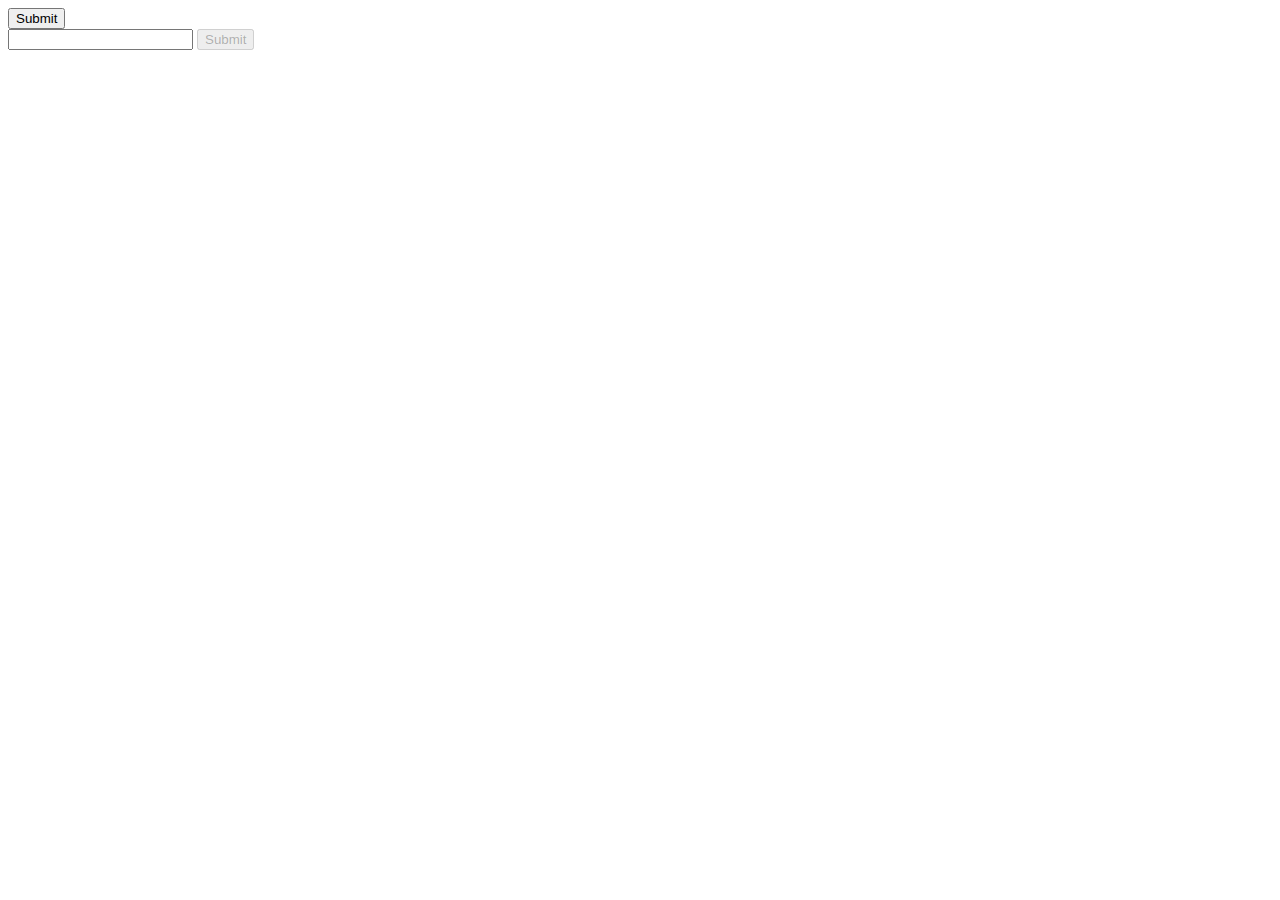
<file: index.html>
<!DOCTYPE html>
<html lang="en">
<head>
    <meta charset="UTF-8">
    <meta name="viewport" content="width=device-width, initial-scale=1.0">
    <meta http-equiv="X-UA-Compatible" content="ie=edge">
    <title>Document</title>
</head>
<body>

    <input type="submit" id="btnSubmit" value="Submit">

    <form action="">
        <input type="text" id="input-field">
        <input type="submit" disabled>
    </form>
    
    <script src="http://code.jquery.com/jquery-3.3.1.js" integrity="sha256-2Kok7MbOyxpgUVvAk/HJ2jigOSYS2auK4Pfzbm7uH60=" crossorigin="anonymous"></script>
    <script src="app.js"></script>
</body>
</html>
</file>
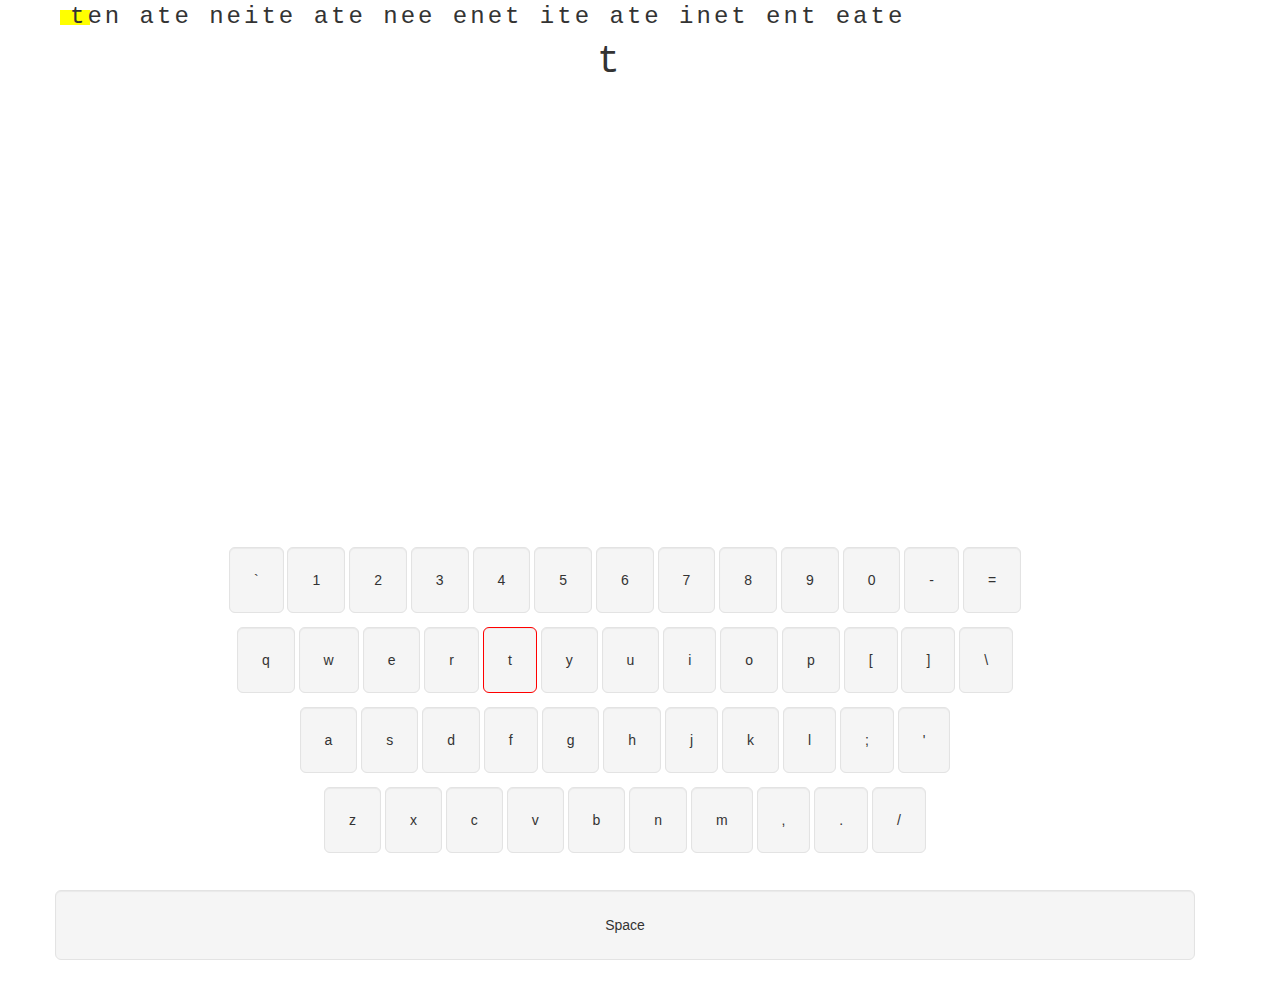
<file: just_my_type/index.html>
<!DOCTYPE html>
<html lang="en">

<head>
	<meta charset="UTF-8">
	<meta name="viewport" content="width=device-width, initial-scale=1.0">
	<meta http-equiv="X-UA-Compatible" content="ie=edge">
	<title>Just My Type</title>
	<link rel="stylesheet" href="https://maxcdn.bootstrapcdn.com/bootstrap/3.3.7/css/bootstrap.min.css" integrity="sha384-BVYiiSIFeK1dGmJRAkycuHAHRg32OmUcww7on3RYdg4Va+PmSTsz/K68vbdEjh4u"
	 crossorigin="anonymous">
	<link rel="stylesheet" href="styles.css">
	<script src="https://code.jquery.com/jquery-3.3.1.min.js" integrity="sha256-FgpCb/KJQlLNfOu91ta32o/NMZxltwRo8QtmkMRdAu8="
	 crossorigin="anonymous"></script>
	<script src="app.js"></script>
</head>

<body>
	<div class="container" id="target">
		<div class="row col-md-12" id="prompt-container">
			<div class="row col-xs-12" id="yellow-block"></div>
			<div class="row col-lg-12" id="sentence"></div>
			<div class="row col-lg-12 text-center" id="feedback"></div>
			<div class="row col-lg-12 text-center" id="target-letter"></div>
		</div>
		<div class="text-center keyboard-container" id="keyboard-upper-container">
			<div class="row col-lg-12 keys-row">
				<span class="well well-lg key" id="126">~</span>
				<span class="well well-lg key" id="33">!</span>
				<span class="well well-lg key" id="64">@</span>
				<span class="well well-lg key" id="35">#</span>
				<span class="well well-lg key" id="36">$</span>
				<span class="well well-lg key" id="37">%</span>
				<span class="well well-lg key" id="94">^</span>
				<span class="well well-lg key" id="38">&</span>
				<span class="well well-lg key" id="42">*</span>
				<span class="well well-lg key" id="40">(</span>
				<span class="well well-lg key" id="41">)</span>
				<span class="well well-lg key" id="95">_</span>
				<span class="well well-lg key" id="43">+</span>
			</div>
			<div class="row col-lg-12 keys-row">
				<span class="well well-lg key" id="81">Q</span>
				<span class="well well-lg key" id="87">W</span>
				<span class="well well-lg key" id="69">E</span>
				<span class="well well-lg key" id="82">R</span>
				<span class="well well-lg key" id="84">T</span>
				<span class="well well-lg key" id="89">Y</span>
				<span class="well well-lg key" id="85">U</span>
				<span class="well well-lg key" id="73">I</span>
				<span class="well well-lg key" id="79">O</span>
				<span class="well well-lg key" id="80">P</span>
				<span class="well well-lg key" id="123">{</span>
				<span class="well well-lg key" id="125">}</span>
				<span class="well well-lg key" id="124">|</span>
			</div>
			<div class="row col-lg-12 keys-row">
				<span class="well well-lg key" id="65">A</span>
				<span class="well well-lg key" id="83">S</span>
				<span class="well well-lg key" id="68">D</span>
				<span class="well well-lg key" id="70">F</span>
				<span class="well well-lg key" id="71">G</span>
				<span class="well well-lg key" id="72">H</span>
				<span class="well well-lg key" id="74">J</span>
				<span class="well well-lg key" id="75">K</span>
				<span class="well well-lg key" id="76">L</span>
				<span class="well well-lg key" id="58">:</span>
				<span class="well well-lg key" id="34">"</span>
			</div>
			<div class="row col-lg-12 keys-row">
				<span class="well well-lg key" id="90">Z</span>
				<span class="well well-lg key" id="88">X</span>
				<span class="well well-lg key" id="67">C</span>
				<span class="well well-lg key" id="86">V</span>
				<span class="well well-lg key" id="66">B</span>
				<span class="well well-lg key" id="78">N</span>
				<span class="well well-lg key" id="77">M</span>
				<span class="well well-lg key" id="60">&#60</span>
				<span class="well well-lg key" id="62">&#62</span>
				<span class="well well-lg key" id="63">?</span>
			</div>
		</div>
		<div class="text-center keyboard-container" id="keyboard-lower-container">
			<div class="row col-lg-12 keys-row">
				<span class="well well-lg key" id="96">`</span>
				<span class="well well-lg key" id="49">1</span>
				<span class="well well-lg key" id="50">2</span>
				<span class="well well-lg key" id="51">3</span>
				<span class="well well-lg key" id="52">4</span>
				<span class="well well-lg key" id="53">5</span>
				<span class="well well-lg key" id="54">6</span>
				<span class="well well-lg key" id="55">7</span>
				<span class="well well-lg key" id="56">8</span>
				<span class="well well-lg key" id="57">9</span>
				<span class="well well-lg key" id="48">0</span>
				<span class="well well-lg key" id="45">-</span>
				<span class="well well-lg key" id="61">=</span>
			</div>
			<div class="row col-lg-12 keys-row">
				<span class="well well-lg key" id="113">q</span>
				<span class="well well-lg key" id="119">w</span>
				<span class="well well-lg key" id="101">e</span>
				<span class="well well-lg key" id="114">r</span>
				<span class="well well-lg key" id="116">t</span>
				<span class="well well-lg key" id="121">y</span>
				<span class="well well-lg key" id="117">u</span>
				<span class="well well-lg key" id="105">i</span>
				<span class="well well-lg key" id="111">o</span>
				<span class="well well-lg key" id="112">p</span>
				<span class="well well-lg key" id="91">[</span>
				<span class="well well-lg key" id="93">]</span>
				<span class="well well-lg key" id="92">\</span>
			</div>
			<div class="row col-lg-12 keys-row">
				<span class="well well-lg key" id="97">a</span>
				<span class="well well-lg key" id="115">s</span>
				<span class="well well-lg key" id="100">d</span>
				<span class="well well-lg key" id="102">f</span>
				<span class="well well-lg key" id="103">g</span>
				<span class="well well-lg key" id="104">h</span>
				<span class="well well-lg key" id="106">j</span>
				<span class="well well-lg key" id="107">k</span>
				<span class="well well-lg key" id="108">l</span>
				<span class="well well-lg key" id="59">;</span>
				<span class="well well-lg key" id="39">'</span>
			</div>
			<div class="row col-lg-12 keys-row">
				<span class="well well-lg key" id="122">z</span>
				<span class="well well-lg key" id="120">x</span>
				<span class="well well-lg key" id="99">c</span>
				<span class="well well-lg key" id="118">v</span>
				<span class="well well-lg key" id="98">b</span>
				<span class="well well-lg key" id="110">n</span>
				<span class="well well-lg key" id="109">m</span>
				<span class="well well-lg key" id="44">,</span>
				<span class="well well-lg key" id="46">.</span>
				<span class="well well-lg key" id="47">/</span>
			</div>
		</div>
		<div class="row col-lg-12 text-center keys-row">
			<div class="well well-lg key" id="32">Space</div>
		</div>
	</div>
</body>

</html>
</file>
<file: just_my_type/styles.css>
* {
  margin: 0;
  padding: 0;	
}

#prompt-container {
  font-family: Courier New, Courier, monospace;
  font-size: 24px;
  letter-spacing: 3px;
}

#yellow-block {
  position: absolute;
  margin-top: 10px;
  left: 20px;
  width: 15px;
  height: 15px;
  background-color: yellow;
}

.highlight {
  background-color: yellow;
}

.prompt {
  border-color: red;
}

.keyboard-container {
  margin-top: 200px;
}

#target-letter {
  font-size: 38px;  
}

.keys-row {
  margin-top: 40px;
  padding: 10px 0;
}

#feedback {
  font-size: 20px;
}
.glyphicon-ok {
  color: #1DA237
}

.glyphicon-remove {
  color : #CD2626
}
</file>
